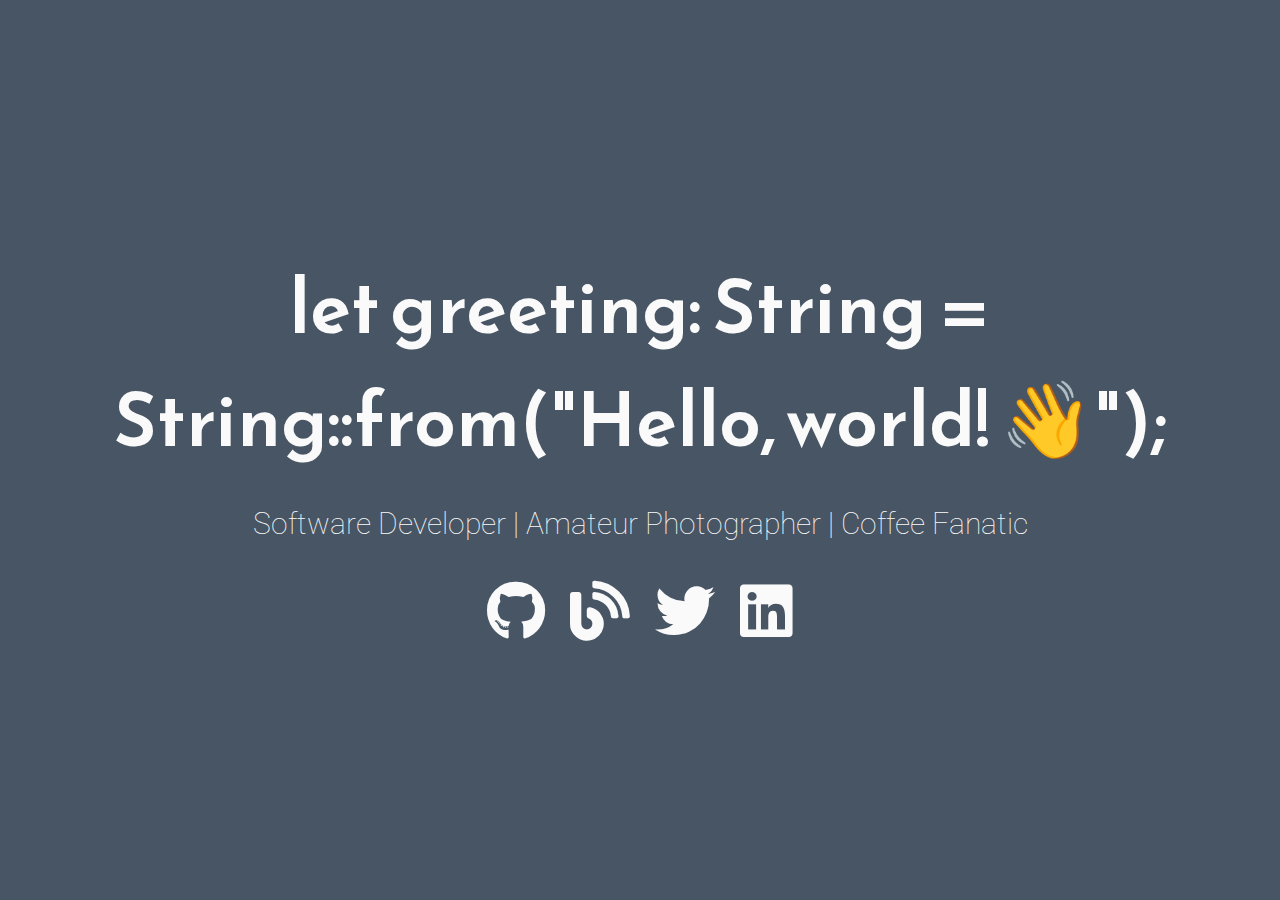
<file: index.html>
<!DOCTYPE html>
<html>
<head>
	<meta charset="utf-8">
	<meta http-equiv="X-UA-Compatible" content="IE=edge">
	<meta name="viewport" content="width=device-width, initial-scale=1.0">

	<title>Dom Rodriguez</title>

	<link rel="icon" href="./assets/img/favicon.ico" type="image/png" />

	<link href="https://fonts.googleapis.com/css?family=Reem+Kufi|Roboto:300" rel="stylesheet">
	<link href="https://use.fontawesome.com/releases/v5.12.0/css/all.css" rel="stylesheet">
	<link rel="stylesheet" href="./assets/css/reset.css">
	<link rel="stylesheet" href="./assets/css/styles.css">
	<!-- <link rel="stylesheet" href="css/themes/indigo-white.css"> -->
	<!-- <link rel="stylesheet" href="css/themes/green-white.css"> -->
	<!-- <link rel="stylesheet" href="css/themes/red-white.css"> -->
	<link rel="stylesheet" href="./assets/css/themes/grey-white.css">
	<!-- <link rel="stylesheet" href="css/themes/white-indigo.css"> -->
	<!-- <link rel="stylesheet" href="css/themes/white-blue.css"> -->
	<!-- <link rel="stylesheet" href="css/themes/white-grey.css"> -->
	<!-- <link rel="stylesheet" href="css/themes/white-red.css"> -->
	<!-- <link rel="stylesheet" href="css/themes/yellow-black.css"> -->
</head>
<body>
	<main>
		<div class="intro">let greeting: String = String::from("Hello, world! 👋");</div>
		<div class="tagline">Software Developer | Amateur Photographer | Coffee Fanatic</div>
		<!-- Find your icons from here - https://fontawesome.com/icons?d=gallery&s=brands -->
		<div class="icons-social">
			<a target="_blank" href="https://github.com/shymega"><i class="fab fa-github"></i></a>
			<a target="_blank" href="https://blog.shymega.org.uk"><i class="fas fa-blog"></i></a>
			<a target="_blank" href="https://twitter.com/shymega_"><i class="fab fa-twitter"></i></a>
			<a target="_blank" href="https://www.linkedin.com/in/shymega"><i class="fab fa-linkedin"></i></a>
    </div>
	</main>
</body>
</html>
</file>
<file: assets/css/styles.css>
/* Typography */

html {
	font-family: 'Roboto', sans-serif;
}

@media (min-width: 576px) {
	html {
		font-size: 14px;
	}
}

@media (min-width: 768px) {
	html {
		font-size: 16px;
	}
}

@media (min-width: 992px) {
	html {
		font-size: 18px;
	}
}

@media (min-width: 1200px) {
	html {
		font-size: 20px;
	}
}

.icons-social i {
	font-size: 3em;
}

/* Custom Styles */

main {
	display: flex;
	flex-direction: column;
	min-height: 100vh;
	justify-content: center;
	padding: 0 30px;
	text-align: center;
}

main > .intro {
	font-family: 'Reem Kufi', sans-serif;
	font-size: 3.75em;
	font-weight: 600;
}

main > .tagline {
	font-size: 1.5rem;
	margin: 1.5rem 0;
	font-weight: 100;
}

.icons-social i {
	padding: 10px;
}

.devto {
	margin-bottom: -0.20rem;
}

.devto svg {
	margin-bottom: -0.20rem;
	margin-left: 0.675rem;;
	width: 2.65rem;
	height: 2.65rem;
}
</file>
<file: assets/css/themes/grey-white.css>
/* Theme */

main {
	background: #485564;
	color: #FAFAFA;
}

.icons-social a {
	color: #FAFAFA;
}

.icons-social a svg path{
	fill: #FAFAFA;
}
</file>
